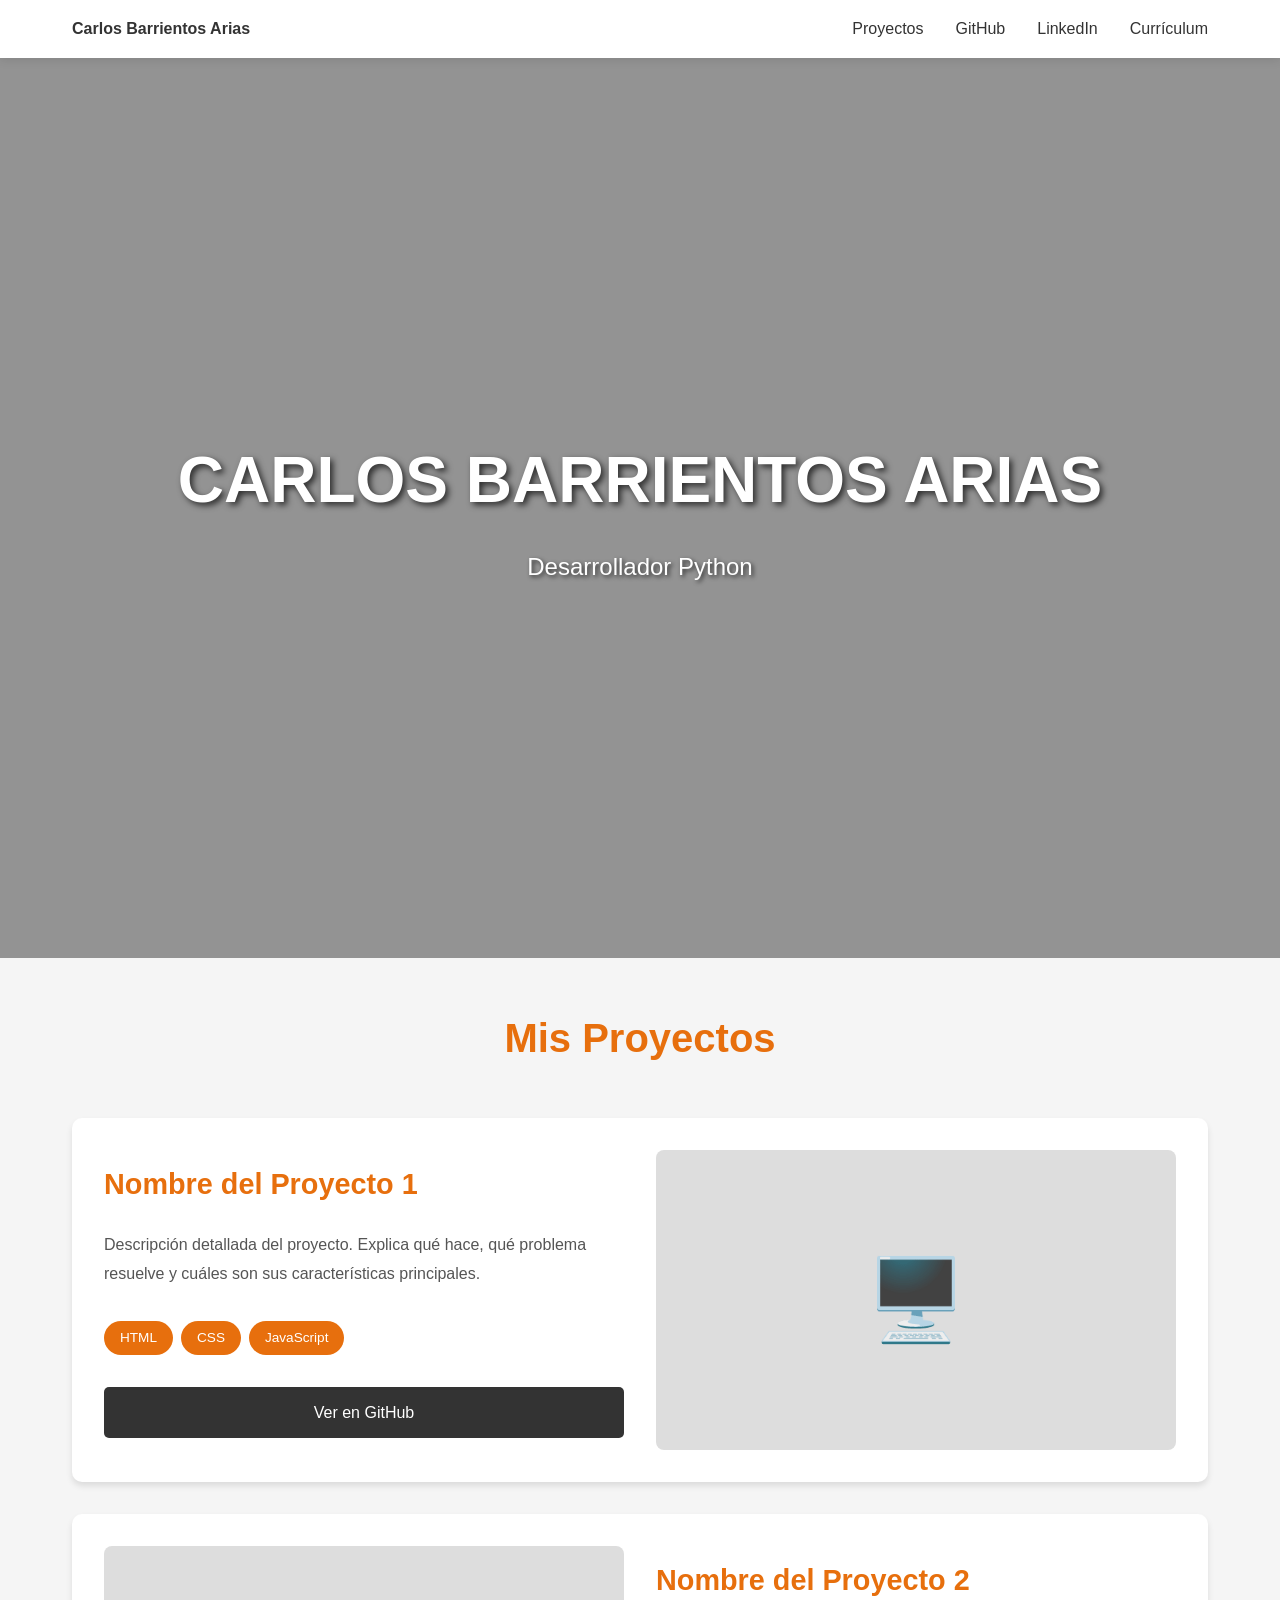
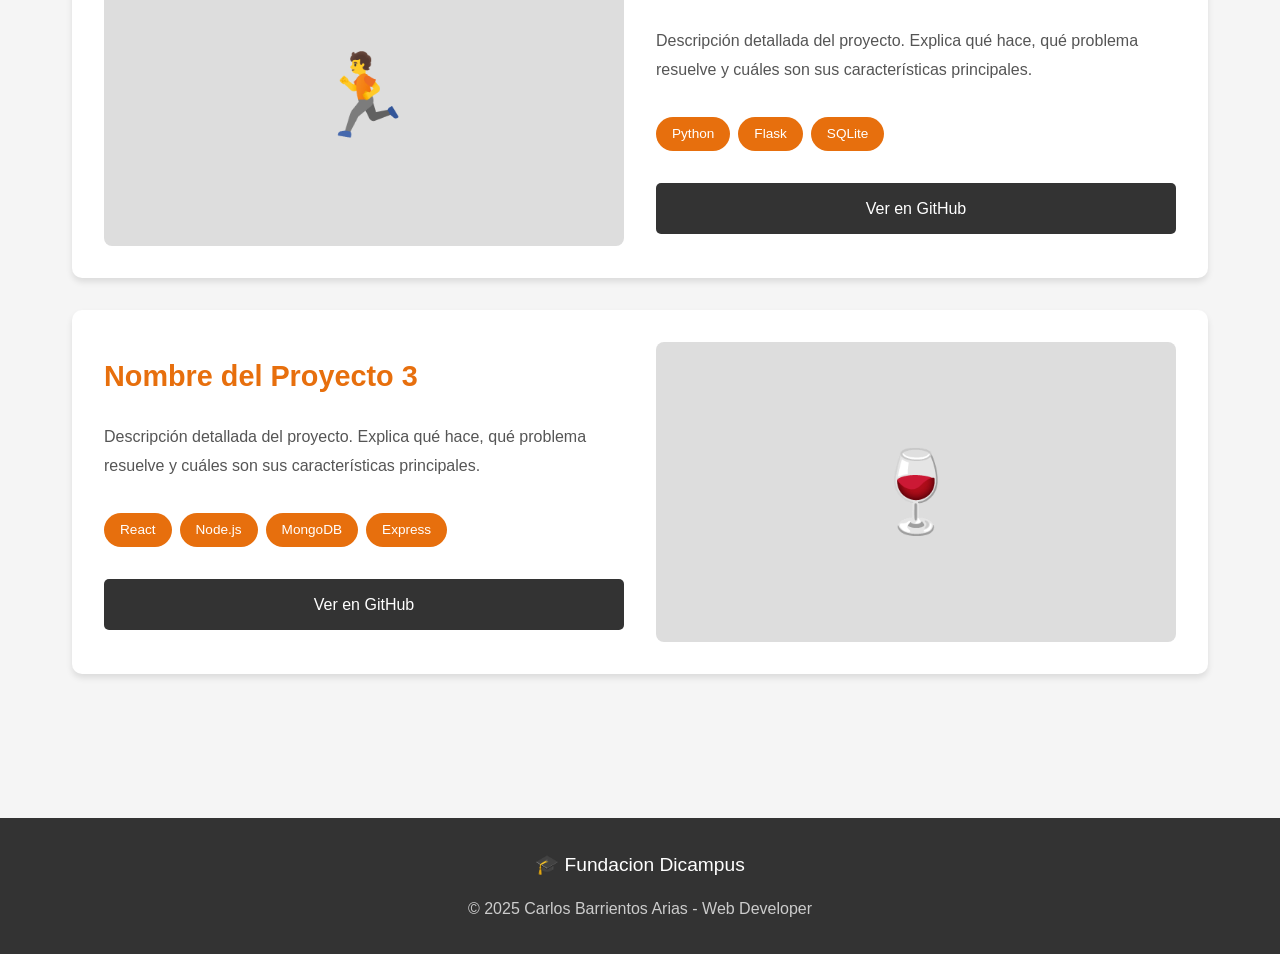
<file: index.html>
<!DOCTYPE html>
<html lang="es">
  <head>
    <meta charset="UTF-8" />
    <meta name="viewport" content="width=device-width, initial-scale=1.0" />
    <title>Carlos Barrientos Arias - Web Developer</title>
    <link rel="stylesheet" href="css/styles.css" />
  </head>

  <body>
   <!-- BARRA DE NAVEGACIÓN -->
  <nav class="navigation-bar">
    <div class="navigation-container">
      <strong>Carlos Barrientos Arias</strong>
      <button class="mobile-menu-button" onclick="toggleMobileMenu()">☰</button>
      <ul class="navigation-menu" id="navigationMenu">
        <li><a href="#proyectos">Proyectos</a></li>
        <li><a href="https://github.com/carlosbarrientosarias27-star" target="_blank">GitHub</a></li>
        <li><a href="https://www.linkedin.com/in/carlos-barrientos-arias/" target="_blank">LinkedIn</a></li>
        <li><a href="assets/Barrientos_Arias_Carlos.pdf" target="_blank">Currículum</a></li>
      </ul>
    </div>
  </nav>

  <!-- SECCIÓN PRINCIPAL -->
  <section class="hero-section">
    <div class="hero-content">
      <h1 class="hero-title">CARLOS BARRIENTOS ARIAS</h1>
      <p class="hero-subtitle">Desarrollador Python
    </div>
  </section>

  <!-- CONTENEDOR DE PROYECTOS -->
  <div class="projects-container" id="proyectos">
    <h2 class="projects-title">Mis Proyectos</h2>

    <!-- PROYECTO 1 -->
    <article class="project-card">
      <div class="project-image-container" onclick="openImageModal(this)">
        🖥️
        <!-- Para usar imagen real, descomentar la línea siguiente y añadir la ruta -->
        <!-- <img src="img/proyecto1.jpg" alt="Proyecto 1"> -->
      </div>
      <div class="project-information">
        <h3 class="project-title">Nombre del Proyecto 1</h3>
        <p class="project-description">
          Descripción detallada del proyecto. Explica qué hace, qué problema resuelve 
          y cuáles son sus características principales.
        </p>
        <div class="technology-stack-list">
          <span class="technology-badge">HTML</span>
          <span class="technology-badge">CSS</span>
          <span class="technology-badge">JavaScript</span>
        </div>
        <a href="https://github.com/carlosbarrientosarias27-star/proyecto1" target="_blank" class="button-primary">
          Ver en GitHub
        </a>
      </div>
    </article>

    <!-- PROYECTO 2 -->
    <article class="project-card">
      <div class="project-image-container" onclick="openImageModal(this)">
        🏃
        <!-- <img src="img/proyecto2.jpg" alt="Proyecto 2"> -->
      </div>
      <div class="project-information">
        <h3 class="project-title">Nombre del Proyecto 2</h3>
        <p class="project-description">
          Descripción detallada del proyecto. Explica qué hace, qué problema resuelve 
          y cuáles son sus características principales.
        </p>
        <div class="technology-stack-list">
          <span class="technology-badge">Python</span>
          <span class="technology-badge">Flask</span>
          <span class="technology-badge">SQLite</span>
        </div>
        <a href="https://github.com/carlosbarrientosarias27-star/proyecto2" target="_blank" class="button-primary">
          Ver en GitHub
        </a>
      </div>
    </article>

    <!-- PROYECTO 3 -->
    <article class="project-card">
      <div class="project-image-container" onclick="openImageModal(this)">
        🍷
        <!-- <img src="img/proyecto3.jpg" alt="Proyecto 3"> -->
      </div>
      <div class="project-information">
        <h3 class="project-title">Nombre del Proyecto 3</h3>
        <p class="project-description">
          Descripción detallada del proyecto. Explica qué hace, qué problema resuelve 
          y cuáles son sus características principales.
        </p>
        <div class="technology-stack-list">
          <span class="technology-badge">React</span>
          <span class="technology-badge">Node.js</span>
          <span class="technology-badge">MongoDB</span>
          <span class="technology-badge">Express</span>
        </div>
        <a href="https://github.com/carlosbarrientosarias27-star/proyecto3" target="_blank" class="button-primary">
          Ver en GitHub
        </a>
      </div>
    </article>
  </div>

  <!-- PIE DE PÁGINA -->
  <footer class="footer-section">
    <div class="footer-certifications">
      <div>🎓 Fundacion Dicampus</div>
    </div>
    <p class="footer-copyright">&copy; 2025 Carlos Barrientos Arias - Web Developer</p>
  </footer>

  <!-- MODAL PARA AMPLIAR IMAGEN -->
  <div class="image-modal" id="imageModal" onclick="closeImageModal()">
    <span class="modal-close-button">&times;</span>
    <img class="modal-content-image" id="modalImage" alt="Imagen ampliada">
  </div>

    <script src="js/scritpt.js"></script>
  </body>
</html>
</file>
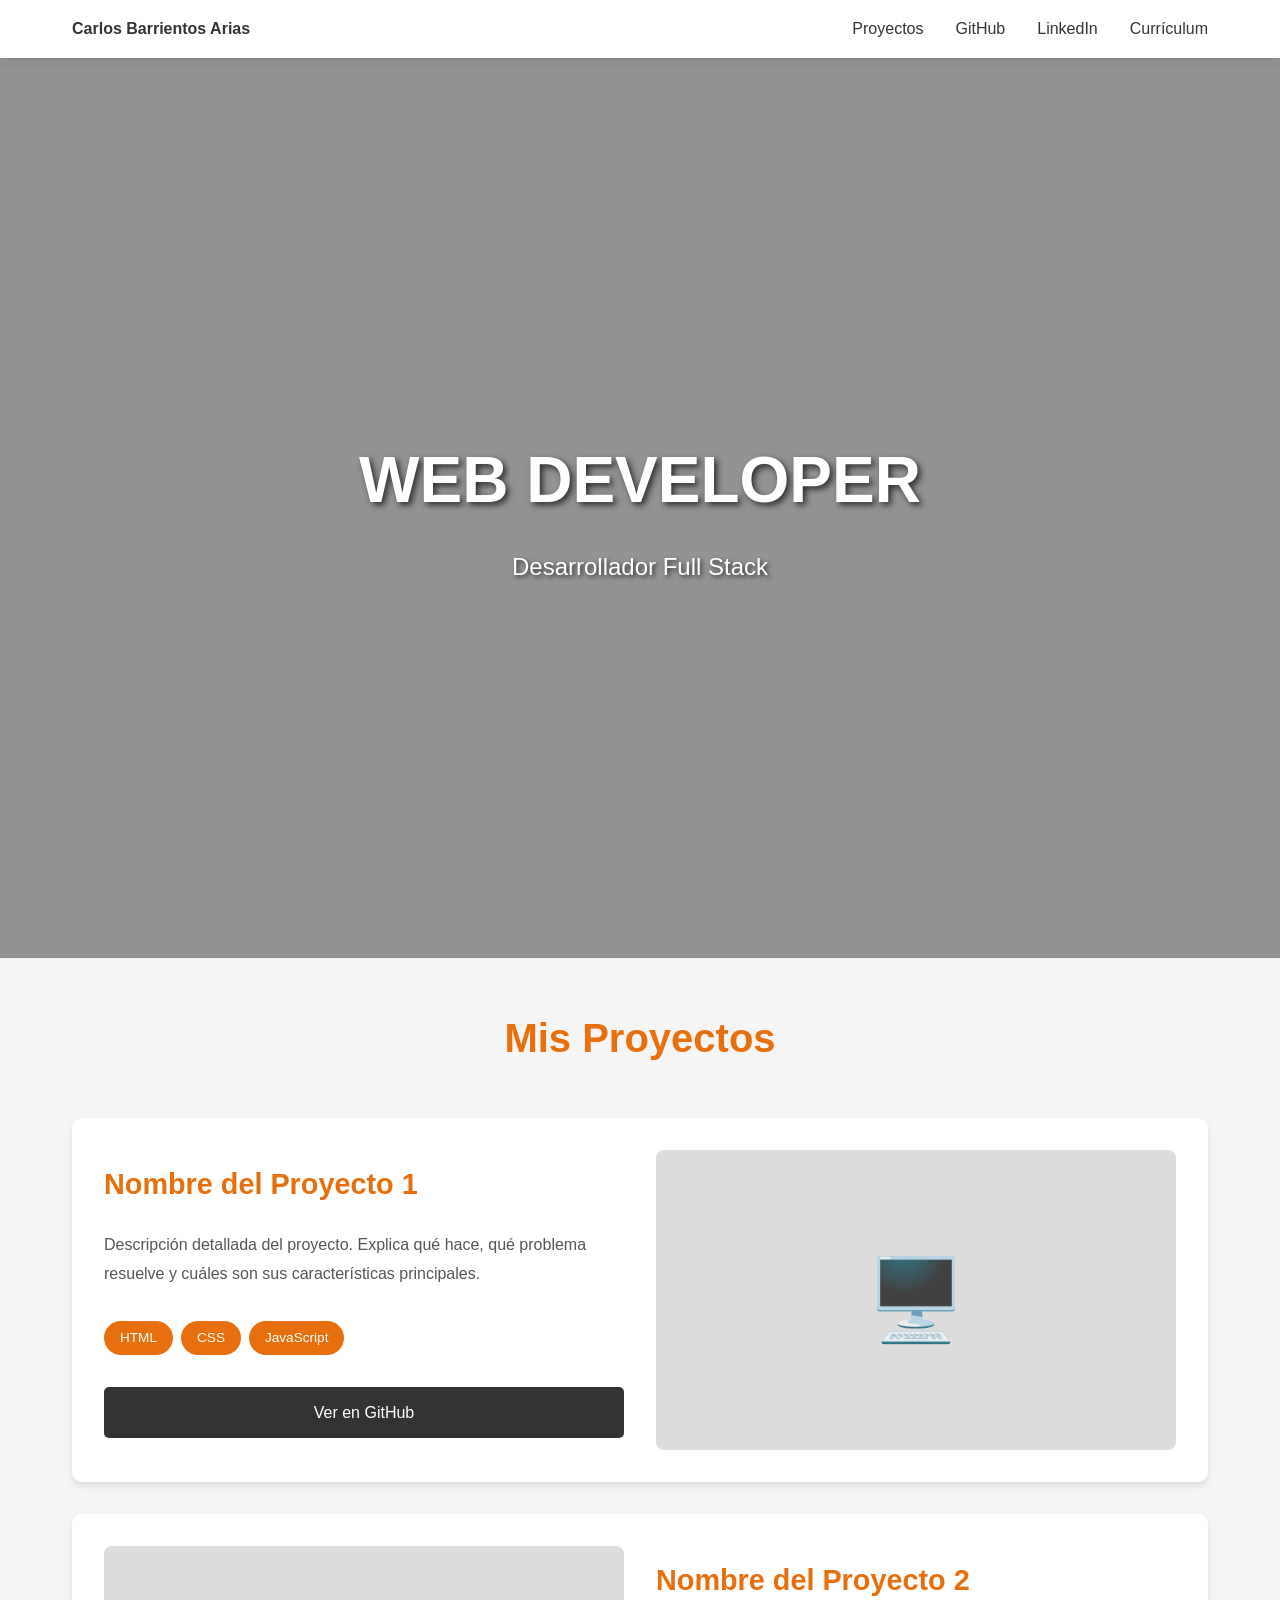
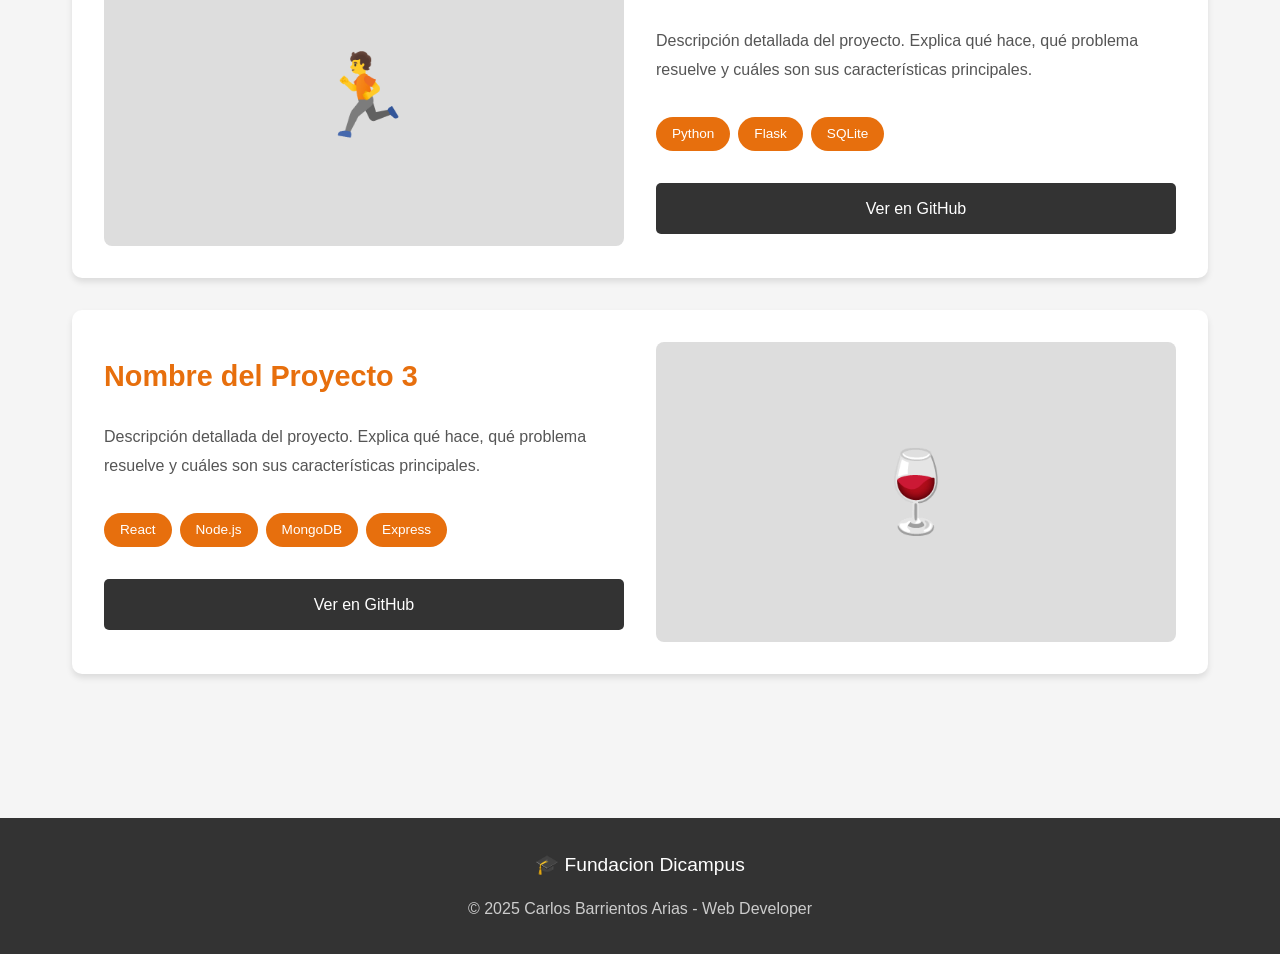
<file: main.html>
<!DOCTYPE html>
<html lang="es">
  <head>
    <meta charset="UTF-8" />
    <meta name="viewport" content="width=device-width, initial-scale=1.0" />
    <title>Nombre [alumno] - Web Developer</title>
    <link rel="stylesheet" href="css/styles.css" />
  </head>

  <body>
   <!-- BARRA DE NAVEGACIÓN -->
  <nav class="navigation-bar">
    <div class="navigation-container">
      <strong>Carlos Barrientos Arias</strong>
      <button class="mobile-menu-button" onclick="toggleMobileMenu()">☰</button>
      <ul class="navigation-menu" id="navigationMenu">
        <li><a href="#proyectos">Proyectos</a></li>
        <li><a href="https://github.com/carlosbarrientosarias27-star" target="_blank">GitHub</a></li>
        <li><a href="https://www.linkedin.com/in/carlos-barrientos-arias/" target="_blank">LinkedIn</a></li>
        <li><a href="assets/Barrientos_Arias_Carlos.pdf" target="_blank">Currículum</a></li>
      </ul>
    </div>
  </nav>

  <!-- SECCIÓN PRINCIPAL -->
  <section class="hero-section">
    <div class="hero-content">
      <h1 class="hero-title">WEB DEVELOPER</h1>
      <p class="hero-subtitle">Desarrollador Full Stack</p>
    </div>
  </section>

  <!-- CONTENEDOR DE PROYECTOS -->
  <div class="projects-container" id="proyectos">
    <h2 class="projects-title">Mis Proyectos</h2>

    <!-- PROYECTO 1 -->
    <article class="project-card">
      <div class="project-image-container" onclick="openImageModal(this)">
        🖥️
        <!-- Para usar imagen real, descomentar la línea siguiente y añadir la ruta -->
        <!-- <img src="img/proyecto1.jpg" alt="Proyecto 1"> -->
      </div>
      <div class="project-information">
        <h3 class="project-title">Nombre del Proyecto 1</h3>
        <p class="project-description">
          Descripción detallada del proyecto. Explica qué hace, qué problema resuelve 
          y cuáles son sus características principales.
        </p>
        <div class="technology-stack-list">
          <span class="technology-badge">HTML</span>
          <span class="technology-badge">CSS</span>
          <span class="technology-badge">JavaScript</span>
        </div>
        <a href="https://github.com/carlosbarrientosarias27-star/proyecto1" target="_blank" class="button-primary">
          Ver en GitHub
        </a>
      </div>
    </article>

    <!-- PROYECTO 2 -->
    <article class="project-card">
      <div class="project-image-container" onclick="openImageModal(this)">
        🏃
        <!-- <img src="img/proyecto2.jpg" alt="Proyecto 2"> -->
      </div>
      <div class="project-information">
        <h3 class="project-title">Nombre del Proyecto 2</h3>
        <p class="project-description">
          Descripción detallada del proyecto. Explica qué hace, qué problema resuelve 
          y cuáles son sus características principales.
        </p>
        <div class="technology-stack-list">
          <span class="technology-badge">Python</span>
          <span class="technology-badge">Flask</span>
          <span class="technology-badge">SQLite</span>
        </div>
        <a href="https://github.com/carlosbarrientosarias27-star/proyecto2" target="_blank" class="button-primary">
          Ver en GitHub
        </a>
      </div>
    </article>

    <!-- PROYECTO 3 -->
    <article class="project-card">
      <div class="project-image-container" onclick="openImageModal(this)">
        🍷
        <!-- <img src="img/proyecto3.jpg" alt="Proyecto 3"> -->
      </div>
      <div class="project-information">
        <h3 class="project-title">Nombre del Proyecto 3</h3>
        <p class="project-description">
          Descripción detallada del proyecto. Explica qué hace, qué problema resuelve 
          y cuáles son sus características principales.
        </p>
        <div class="technology-stack-list">
          <span class="technology-badge">React</span>
          <span class="technology-badge">Node.js</span>
          <span class="technology-badge">MongoDB</span>
          <span class="technology-badge">Express</span>
        </div>
        <a href="https://github.com/carlosbarrientosarias27-star/proyecto3" target="_blank" class="button-primary">
          Ver en GitHub
        </a>
      </div>
    </article>
  </div>

  <!-- PIE DE PÁGINA -->
  <footer class="footer-section">
    <div class="footer-certifications">
      <div>🎓 Fundacion Dicampus</div>
    </div>
    <p class="footer-copyright">&copy; 2025 Carlos Barrientos Arias - Web Developer</p>
  </footer>

  <!-- MODAL PARA AMPLIAR IMAGEN -->
  <div class="image-modal" id="imageModal" onclick="closeImageModal()">
    <span class="modal-close-button">&times;</span>
    <img class="modal-content-image" id="modalImage" alt="Imagen ampliada">
  </div>

    <script src="js/scritpt.js"></script>
  </body>
</html>
</file>
<file: css/styles.css>
/* ========== ESTILOS GENERALES ========== */
    * {
      margin: 0;
      padding: 0;
      box-sizing: border-box;
    }

    body {
      font-family: 'Segoe UI', Tahoma, Geneva, Verdana, sans-serif;
      background: #f5f5f5;
      color: #333;
      line-height: 1.6;
    }

    /* ========== BARRA DE NAVEGACIÓN ========== */
    .navigation-bar {
      background: #fff;
      box-shadow: 0 2px 10px rgba(0,0,0,0.1);
      position: sticky;
      top: 0;
      z-index: 1000;
    }

    .navigation-container {
      max-width: 1200px;
      margin: 0 auto;
      padding: 1rem 2rem;
      display: flex;
      justify-content: space-between;
      align-items: center;
    }

    .navigation-menu {
      display: flex;
      list-style: none;
      gap: 2rem;
    }

    .navigation-menu a {
      color: #333;
      text-decoration: none;
      transition: color 0.3s;
      font-weight: 500;
    }

    .navigation-menu a:hover {
      color: #e76f0d;
    }

    .mobile-menu-button {
      display: none;
      background: none;
      border: none;
      font-size: 1.5rem;
      cursor: pointer;
    }

    /* ========== SECCIÓN PRINCIPAL (HERO) ========== */
    .hero-section {
      height: 100vh;
      background: linear-gradient(rgba(0,0,0,0.4), rgba(0,0,0,0.4)), 
                  url('https://corporativo.dicampus.com/wp-content/uploads/2019/09/logo-dicampus-apaisado.png');
      background-size: cover;
      background-position: center;
      display: flex;
      align-items: center;
      justify-content: center;
      text-align: center;
      color: white;
    }

    .hero-content {
      animation: fadeInAnimation 1.5s ease-in;
    }

    .hero-title {
      font-size: 4rem;
      font-weight: bold;
      text-shadow: 3px 3px 6px rgba(0,0,0,0.7);
      margin-bottom: 1rem;
    }

    .hero-subtitle {
      font-size: 1.5rem;
      text-shadow: 2px 2px 4px rgba(0,0,0,0.7);
    }

    /* ========== CONTENEDOR DE PROYECTOS ========== */
    .projects-container {
      max-width: 1200px;
      margin: 0 auto;
      padding: 3rem 2rem;
    }

    .projects-title {
      text-align: center;
      font-size: 2.5rem;
      color: #e76f0d;
      margin-bottom: 3rem;
    }

    /* ========== TARJETA DE PROYECTO ========== */
    .project-card {
      background: white;
      border-radius: 10px;
      padding: 2rem;
      margin: 2rem 0;
      box-shadow: 0 4px 6px rgba(0,0,0,0.1);
      display: grid;
      grid-template-columns: 1fr 1fr;
      gap: 2rem;
      align-items: center;
      opacity: 0;
      transform: translateY(20px);
      transition: all 0.6s ease;
    }

    .project-card.is-visible {
      opacity: 1;
      transform: translateY(0);
    }

    /* Alternar posición de imagen en proyectos pares */
    .project-card:nth-child(even) {
      direction: rtl;
    }

    .project-card:nth-child(even) > * {
      direction: ltr;
    }

    /* ========== IMAGEN DEL PROYECTO ========== */
    .project-image-container {
      width: 100%;
      height: 300px;
      background: #ddd;
      border-radius: 8px;
      display: flex;
      align-items: center;
      justify-content: center;
      font-size: 5rem;
      color: #999;
      cursor: pointer;
      transition: transform 0.3s ease;
      position: relative;
      overflow: hidden;
    }

    .project-image-container:hover {
      transform: scale(1.05);
    }

    /* Cuando es una imagen real en lugar de emoji */
    .project-image-container img {
      width: 100%;
      height: 100%;
      object-fit: cover;
      border-radius: 8px;
    }

    /* ========== INFORMACIÓN DEL PROYECTO ========== */
    .project-information {
      display: flex;
      flex-direction: column;
      gap: 1rem;
    }

    .project-title {
      color: #e76f0d;
      font-size: 1.8rem;
      margin-bottom: 0.5rem;
    }

    .project-description {
      color: #555;
      line-height: 1.8;
      font-size: 1rem;
    }

    /* ========== TECNOLOGÍAS UTILIZADAS ========== */
    .technology-stack-list {
      display: flex;
      gap: 0.5rem;
      margin: 1rem 0;
      flex-wrap: wrap;
    }

    .technology-badge {
      background: #e76f0d;
      color: white;
      padding: 0.4rem 1rem;
      border-radius: 20px;
      font-size: 0.85rem;
      font-weight: 500;
    }

    /* ========== BOTÓN PRINCIPAL ========== */
    .button-primary {
      display: inline-block;
      background: #333;
      color: white;
      padding: 0.8rem 1.5rem;
      text-decoration: none;
      border-radius: 5px;
      transition: all 0.3s;
      text-align: center;
      font-weight: 500;
    }

    .button-primary:hover {
      background: #e76f0d;
      transform: translateY(-2px);
      box-shadow: 0 4px 8px rgba(231, 111, 13, 0.3);
    }

    /* ========== PIE DE PÁGINA ========== */
    .footer-section {
      background: #333;
      color: white;
      text-align: center;
      padding: 2rem;
      margin-top: 4rem;
    }

    .footer-certifications {
      display: flex;
      justify-content: center;
      gap: 2rem;
      margin-bottom: 1rem;
      flex-wrap: wrap;
      font-size: 1.2rem;
    }

    .footer-copyright {
      color: #ccc;
      margin-top: 1rem;
    }

    /* ========== MODAL PARA AMPLIAR IMAGEN ========== */
    .image-modal {
      display: none;
      position: fixed;
      z-index: 9999;
      left: 0;
      top: 0;
      width: 100%;
      height: 100%;
      background-color: rgba(0,0,0,0.9);
      justify-content: center;
      align-items: center;
    }

    .image-modal.is-active {
      display: flex;
    }

    .modal-content-image {
      max-width: 90%;
      max-height: 90%;
      object-fit: contain;
    }

    .modal-close-button {
      position: absolute;
      top: 20px;
      right: 40px;
      color: #fff;
      font-size: 40px;
      font-weight: bold;
      cursor: pointer;
      transition: color 0.3s;
    }

    .modal-close-button:hover {
      color: #e76f0d;
    }

    /* ========== ANIMACIONES ========== */
    @keyframes fadeInAnimation {
      from { 
        opacity: 0; 
        transform: translateY(-30px); 
      }
      to { 
        opacity: 1; 
        transform: translateY(0); 
      }
    }

    /* ========== DISEÑO RESPONSIVE ========== */
    @media (max-width: 768px) {
      .mobile-menu-button {
        display: block;
      }

      .navigation-menu {
        position: absolute;
        top: 100%;
        left: 0;
        right: 0;
        background: white;
        flex-direction: column;
        padding: 1rem;
        display: none;
        box-shadow: 0 4px 6px rgba(0,0,0,0.1);
      }

      .navigation-menu.is-active {
        display: flex;
      }

      .hero-title {
        font-size: 2.5rem;
      }

      .hero-subtitle {
        font-size: 1.2rem;
      }

      .project-card {
        grid-template-columns: 1fr;
      }

      .projects-title {
        font-size: 2rem;
      }

      .project-image-container {
        height: 250px;
      }

      .modal-close-button {
        right: 20px;
        font-size: 30px;
      }
    }
</file>
